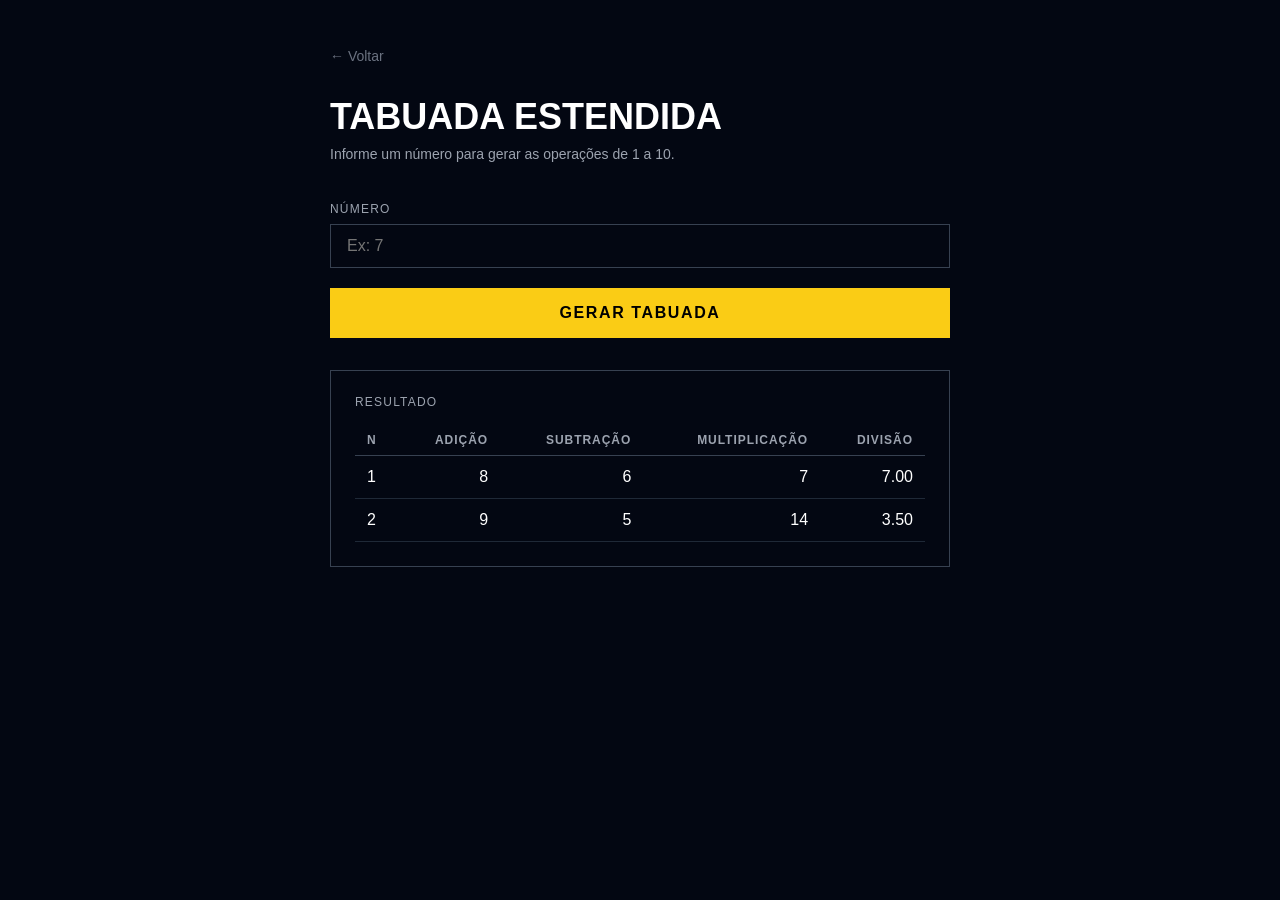
<file: 06-tabuada/index.html>
<!DOCTYPE html>
<html lang="pt-BR">
<head>
  <meta charset="UTF-8"/>
  <meta name="viewport" content="width=device-width, initial-scale=1.0"/>
  <title>Tabuada Estendida</title>
  <link rel="stylesheet" href="style.css"/>
  <script src="./tabuada.js" defer type="module"></script> 
  
  <!--O defer é um atributo HTML usado na tag <script> para adiar a execução de um arquivo JavaScript externo até que o documento HTML seja totalmente analisado, sem bloquear a renderização da página. Ele permite o download do script em paralelo (assíncrono) e garante a execução na ordem em que aparecem.

    Enquanto o defer aguarda o final da renderização para executar, o async executa o script assim que o download termina, podendo interromper a análise do HTML. O defer é o mais indicado quando a ordem de execução importa e a interação com o DOM é necessária.-->

</head>
<body>

  <div class="container">

    <a href="../index.html">← Voltar</a>

    <h1>Tabuada Estendida</h1>
    <p>Informe um número para gerar as operações de 1 a 10.</p>

    <div class="campo">
      <label>Número</label>
      <input id="quantidade" type="number" placeholder="Ex: 7"/>
    </div>

    <button id="gerarTabuada" >Gerar Tabuada</button>

    <div class="resultado">
      <p class="resultado-titulo">Resultado</p>
      <div class="tabela-wrapper">
        <table>
          <thead>
            <tr>
              <th>N</th>
              <th>Adição</th>
              <th>Subtração</th>
              <th>Multiplicação</th>
              <th>Divisão</th>
            </tr>
          </thead>
          <tbody id="tabela" >
            <tr>
              <td>1</td>
              <td>8</td>
              <td>6</td>
              <td>7</td>
              <td>7.00</td>
            </tr>
            <tr>
              <td>2</td>
              <td>9</td>
              <td>5</td>
              <td>14</td>
              <td>3.50</td>
            </tr>
          </tbody>
        </table>
      </div>
    </div>

  </div>

</body>
</html>
</file>
<file: 06-tabuada/style.css>
* {
  box-sizing: border-box;
  margin: 0;
  padding: 0;
}

body {
  background-color: #030712;
  font-family: sans-serif;
  display: flex;
  justify-content: center;
  padding: 48px 24px;
}

.container {
  width: 100%;
  max-width: 620px;
}

a {
  color: #6b7280;
  font-size: 0.875rem;
  text-decoration: none;
  display: block;
  margin-bottom: 32px;
}

a:hover {
  color: #facc15;
}

h1 {
  color: white;
  font-size: 2.25rem;
  font-weight: 900;
  text-transform: uppercase;
  margin-bottom: 8px;
}

p {
  color: #9ca3af;
  font-size: 0.875rem;
  margin-bottom: 40px;
}

.campo {
  margin-bottom: 20px;
}

label {
  display: block;
  color: #9ca3af;
  font-size: 0.75rem;
  text-transform: uppercase;
  letter-spacing: 0.1em;
  margin-bottom: 8px;
}

input {
  width: 100%;
  background: transparent;
  border: 1px solid #374151;
  color: white;
  font-size: 1rem;
  padding: 12px 16px;
  outline: none;
}

input:focus {
  border-color: #facc15;
}

button {
  width: 100%;
  background: #facc15;
  color: #000;
  font-weight: 900;
  font-size: 1rem;
  padding: 16px;
  text-transform: uppercase;
  letter-spacing: 0.1em;
  border: none;
  cursor: pointer;
  margin-bottom: 32px;
}

button:hover {
  background: #fde047;
}

.resultado {
  border: 1px solid #374151;
  padding: 24px;
}

.resultado-titulo {
  color: #9ca3af;
  font-size: 0.75rem;
  text-transform: uppercase;
  letter-spacing: 0.1em;
  margin-bottom: 16px;
}

.tabela-wrapper {
  overflow-x: auto;
}

table {
  width: 100%;
  border-collapse: collapse;
  color: white;
  min-width: 480px;
}

thead tr {
  border-bottom: 1px solid #374151;
}

thead th {
  color: #9ca3af;
  font-size: 0.75rem;
  text-transform: uppercase;
  letter-spacing: 0.08em;
  padding: 8px 12px;
  text-align: left;
}

thead th:not(:first-child) {
  text-align: right;
}

tbody tr {
  border-bottom: 1px solid #1f2937;
}

tbody td.negativo{
  background-color: red;

}

tbody td {
  padding: 12px;
  font-size: 1rem;
}

tbody td:not(:first-child) {
  text-align: right;
}
</file>
